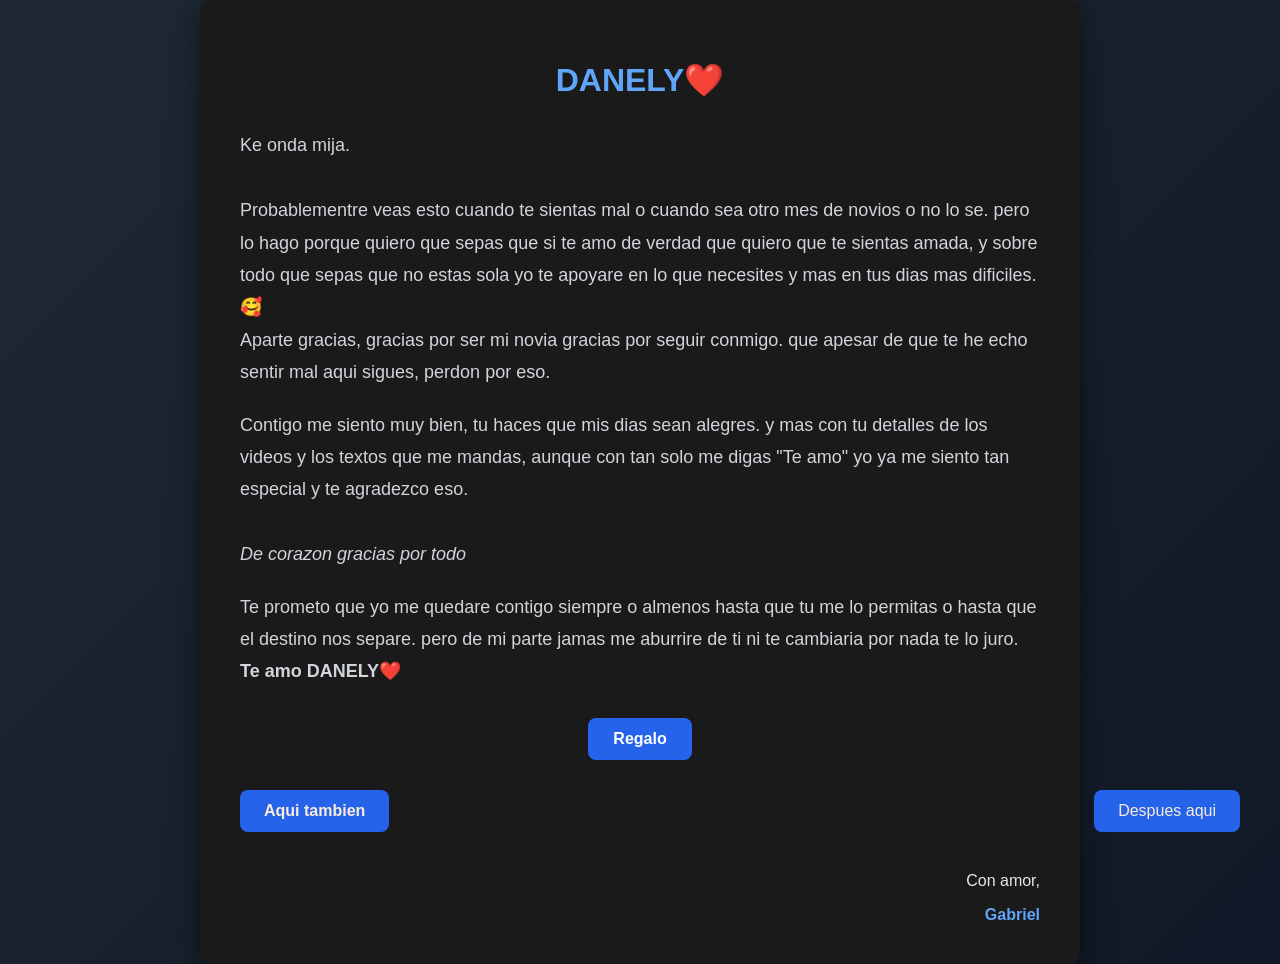
<file: index.html>
<!DOCTYPE html>
<html lang="es">
<head>
    <meta charset="UTF-8">
    <title>MON AMOUR</title>
    <link rel="stylesheet" href="estilos.css">
</head>
<body>

    <div class="contenedor">

        <h1>DANELY❤️</h1>

        <div class="mensaje">
            <p>
                Ke onda mija.<br><br>

                Probablementre veas esto cuando te sientas mal o cuando sea otro mes de novios o no lo se. pero lo hago porque quiero que sepas que si te amo de verdad que quiero que te sientas amada, y sobre todo que sepas que no estas sola yo te apoyare en lo que necesites y mas en tus dias mas dificiles.🥰 <br>

                Aparte gracias, gracias por ser mi novia gracias por seguir conmigo. que apesar de que te he echo sentir mal aqui sigues, perdon por eso.
            </p>

            <p>
                Contigo me siento muy bien, tu haces que mis dias sean alegres. y mas con tu detalles de los videos y los textos que me mandas, aunque con tan solo me digas "Te amo" yo ya me siento tan especial y te agradezco eso.<br>
                <br>
                <em>De corazon gracias por todo</em>
            </p>

            Te prometo que yo me quedare contigo siempre o almenos hasta que tu me lo permitas o hasta que el destino nos separe. 
            pero de mi parte jamas me aburrire de ti ni te cambiaria por nada te lo juro.<br>

            <strong>Te amo DANELY❤️</strong>
            
        </div>
        
        <a class="boton-video" href="https://drive.google.com/file/d/14UkA4BIG3bXJIAXMxPwuo3xQucgaOgax/view?usp=sharing" target="_blank">
            Regalo
        </a>

        <div>

        <a class="link" href="pagina3.html">Aqui tambien</a>

        <a class="link2" href="pagina2.html">Despues aqui</a>
        </div>
    
    <div class="firma">
            <p>Con amor,</p>
            <span>Gabriel</span>
        </div>

    </div>

</body>
</html>
</file>
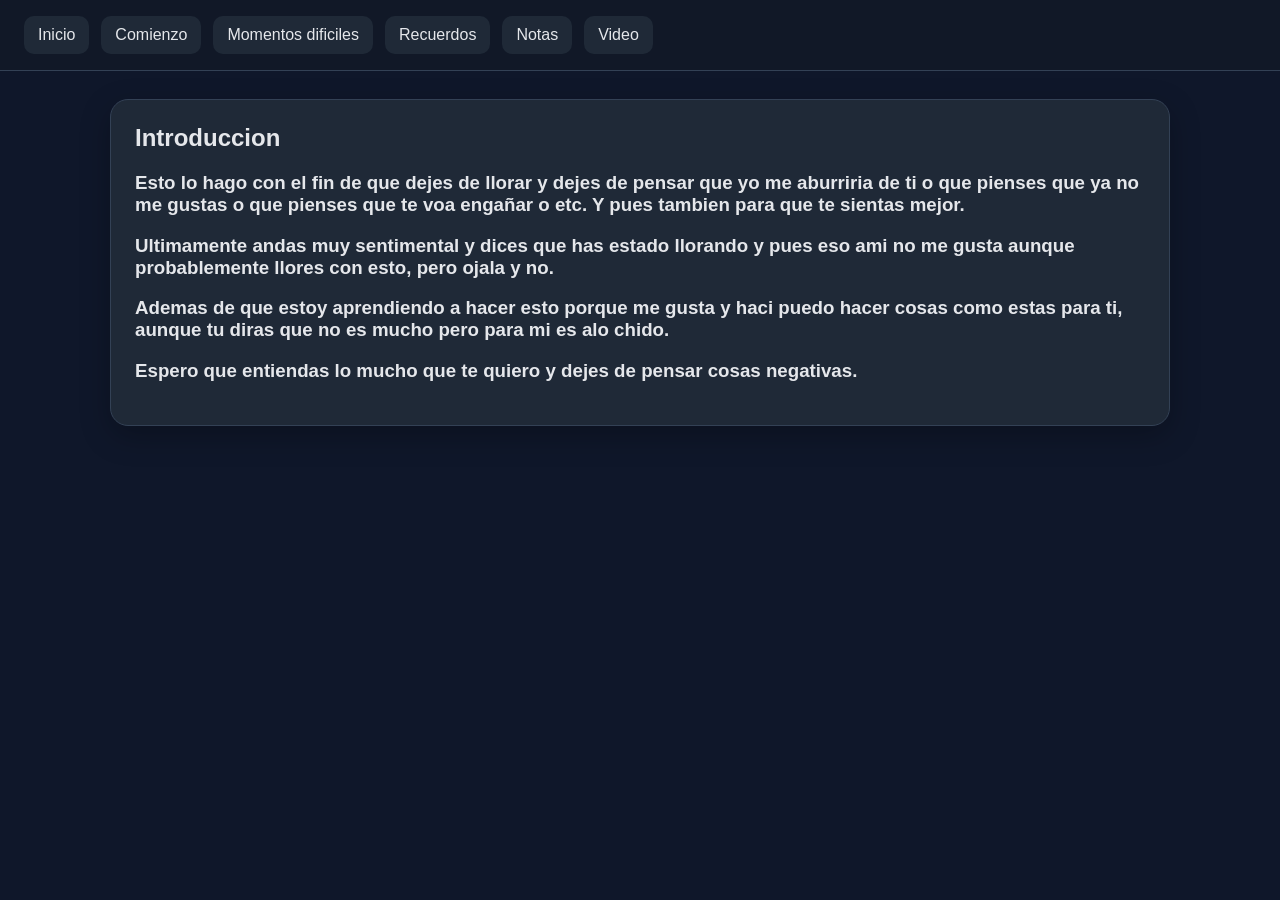
<file: pollo/index.html>
<!DOCTYPE html>
<html lang="es">
<head>
  <meta charset="UTF-8" />
  <meta name="viewport" content="width=device-width, initial-scale=1.0" />
  <title>Nuestra relación</title>
  <link rel="stylesheet" href="styles.css" />
</head>
<body>
  
  
  <nav class="nav">
    <a href="index.html">Inicio</a>
    <a href="comienzo.html">Comienzo</a>
    <a href="masdificil.html">Momentos dificiles</a>
    <a href="recuerdos.html">Recuerdos</a>
    <a href="notas.html">Notas</a>
    <a href="video.html">Video</a>
  </nav>

  <main class="container">
    <section class="hero">
      <h1>Introduccion</h1>
      <h3>
        Esto lo hago con el fin de que dejes de llorar y dejes de pensar que yo me aburriria de ti o que pienses que ya no me gustas o que pienses que te voa engañar o etc.
        Y pues tambien para que te sientas mejor.
      </h3>

      <p><h3>Ultimamente andas muy sentimental y dices que has estado llorando y pues eso ami no me gusta aunque probablemente llores con esto, pero ojala y no. </h3></p>

      <p><h3>
        Ademas de que estoy aprendiendo a hacer esto porque me gusta y haci puedo hacer cosas como estas para ti, aunque tu diras que no es mucho pero para mi es alo chido.</h3>
      </p>

      <p><h3>
        Espero que entiendas lo mucho que te quiero y dejes de pensar cosas negativas.
      </h3></p>
      <div class="actions">
        
      </div>
    </section>
  </main>
</body>
</html>
</file>
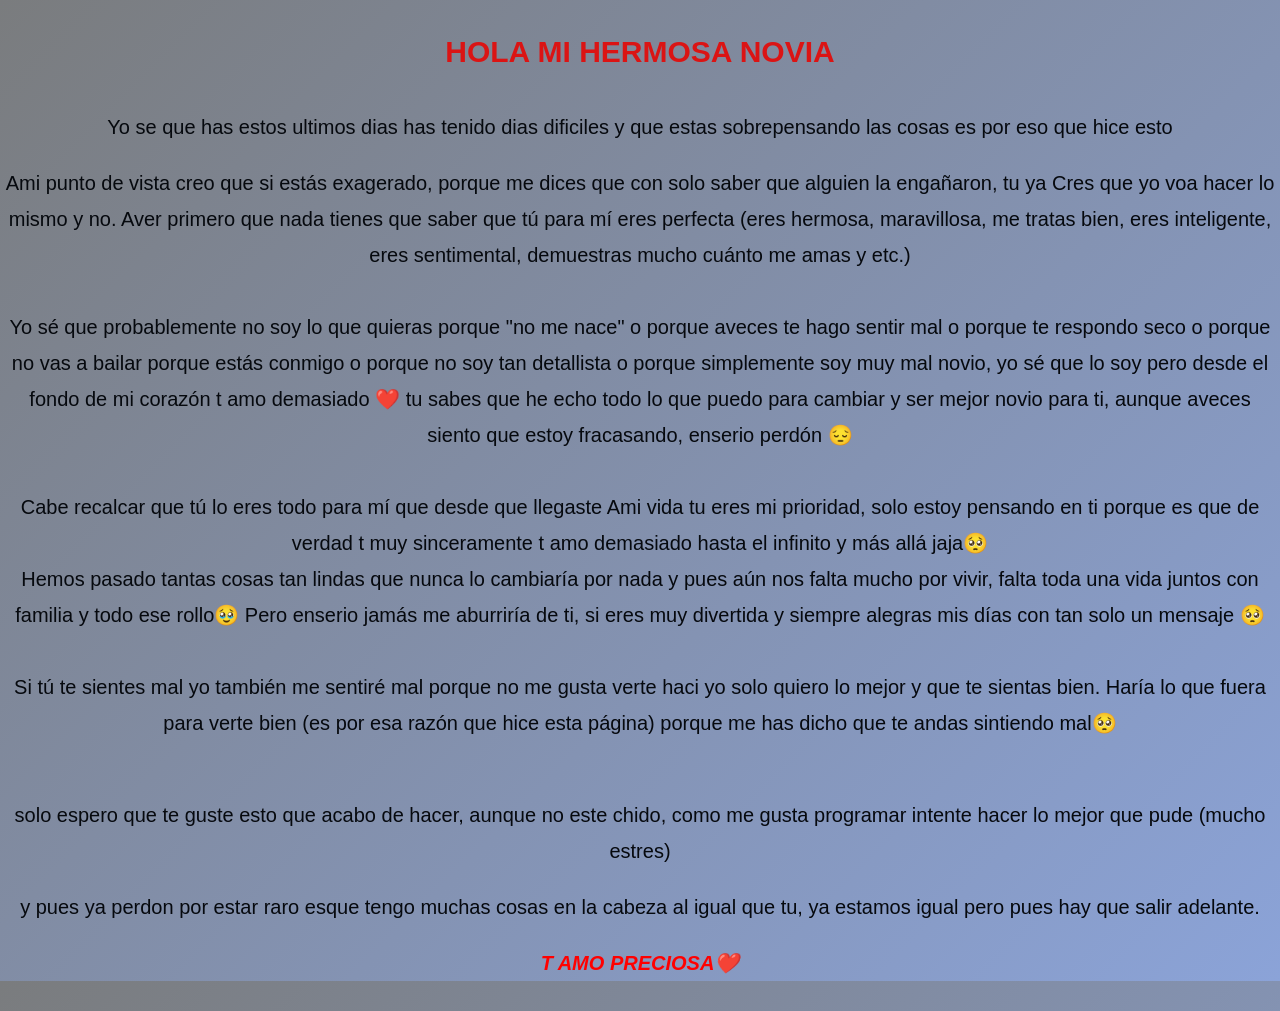
<file: pagina2.html>
<!DOCTYPE html>
<html lang="en">
<head>
    <meta charset="UTF-8">
    <meta name="viewport" content="width=device-width, initial-scale=1.0">
    <title>T amo</title>
    <link rel="stylesheet" href="stale.css">
</head>
<body>
<div>
    <h2>HOLA MI HERMOSA NOVIA</h2>

    <p>
    Yo se que has estos ultimos dias has tenido dias dificiles y que estas sobrepensando las cosas es por eso que hice esto <br>
    </p>
    
    <p>
        Ami punto de vista creo que si estás exagerado, porque me dices que con solo saber que alguien la engañaron, tu ya Cres que yo voa hacer lo mismo y no.
Aver primero que nada tienes que saber que tú para mí eres perfecta (eres hermosa, maravillosa, me tratas bien, eres inteligente, eres sentimental, demuestras mucho cuánto me amas y etc.)<br> <br>
Yo sé que probablemente no soy lo que quieras porque "no me nace" o porque aveces te hago sentir mal o porque te respondo seco o porque no vas a bailar porque estás conmigo o porque no soy tan detallista o porque simplemente soy muy mal novio, yo sé que lo soy pero desde el fondo de mi corazón t amo demasiado ❤️ tu sabes que he echo todo lo que puedo para cambiar y ser mejor novio para ti, aunque aveces siento que estoy fracasando, enserio perdón 😔<br> <br>

Cabe recalcar que tú lo eres todo para mí que desde que 
llegaste Ami vida tu eres mi prioridad, solo estoy pensando en ti porque es que de verdad t muy sinceramente t amo demasiado hasta el infinito y más allá jaja🥺<br>
Hemos pasado tantas cosas tan lindas que nunca lo cambiaría por nada y pues aún nos falta mucho por vivir, falta toda una vida juntos con familia y todo ese rollo🥹
Pero enserio jamás me aburriría de ti, si eres muy divertida y siempre alegras mis días con tan solo un mensaje 🥺<br> <br>
Si tú te sientes mal yo también me sentiré mal porque no me gusta verte haci yo solo quiero lo mejor y que te sientas bien. Haría lo que fuera para verte bien (es por esa razón que hice esta página) porque me has dicho que te andas sintiendo mal🥺<br> <br>
    </p>

    <p>
solo espero que te guste esto que acabo de hacer, aunque no este chido, como me gusta programar intente hacer lo mejor que pude (mucho estres)
    </p>

    <p>
        y pues ya perdon por estar raro esque tengo muchas cosas en la cabeza al igual que tu, ya estamos igual pero pues hay que salir adelante.<br>
    
    </p>
 
    <strong><em>T AMO PRECIOSA❤️</em></strong>
</div>

</body>
</html>
</file>
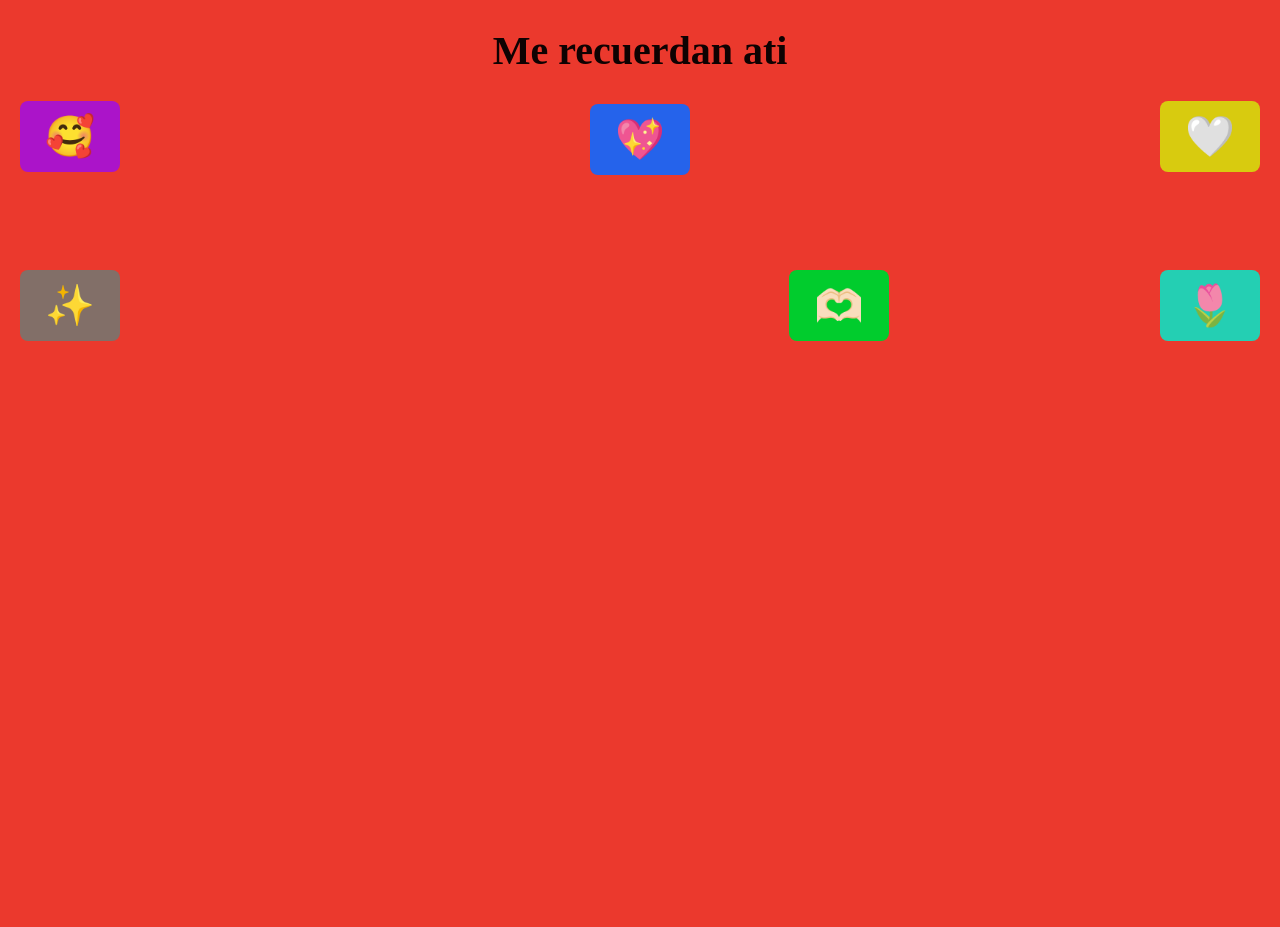
<file: pagina3.html>
<!DOCTYPE html>
<html lang="en">
<head>
    <meta charset="UTF-8">
    <meta name="viewport" content="width=device-width, initial-scale=1.0">
    <title>Dedicatoria</title>
    <link rel="stylesheet" href="style.css">
</head>
<body>
    <h1>Me recuerdan ati</h1>
    <a class="boton-video" href="https://drive.google.com/file/d/1hYIm5exSKEDnz-nfZ_zcE6fbB3zUZAqe/view?usp=drive_link">
     💖
    </a>

    <a class="boton-video2" href="https://drive.google.com/file/d/1aC4dC0_vahqNHBUMuKgp4hRmbELMw8t0/view?usp=drive_link">🥰</a>

    <a class="boton-video3" href="https://drive.google.com/file/d/1bDreQsHOnL3FbZXkQQDHDqzgEMC98SRG/view?usp=drive_link">🤍</a>

    <a class="boton-video4" href="https://drive.google.com/file/d/1-YuhHL_QjhnmOcVTjKY03C1EhVm6_eU-/view?usp=drive_link">🌷</a>

    <a class="boton-video5" href="https://drive.google.com/file/d/1TdIg_6n2W-VU3h4bas6jwCVnj3TBBZcY/view?usp=drive_link">✨</a>

    <a class="boton-video6" href="https://drive.google.com/file/d/1IoKV7LtPx8viXPQcSuMHeT0QAuE2QLB3/view?usp=drive_link">🫶🏻</a>
</body>
</html>
</file>
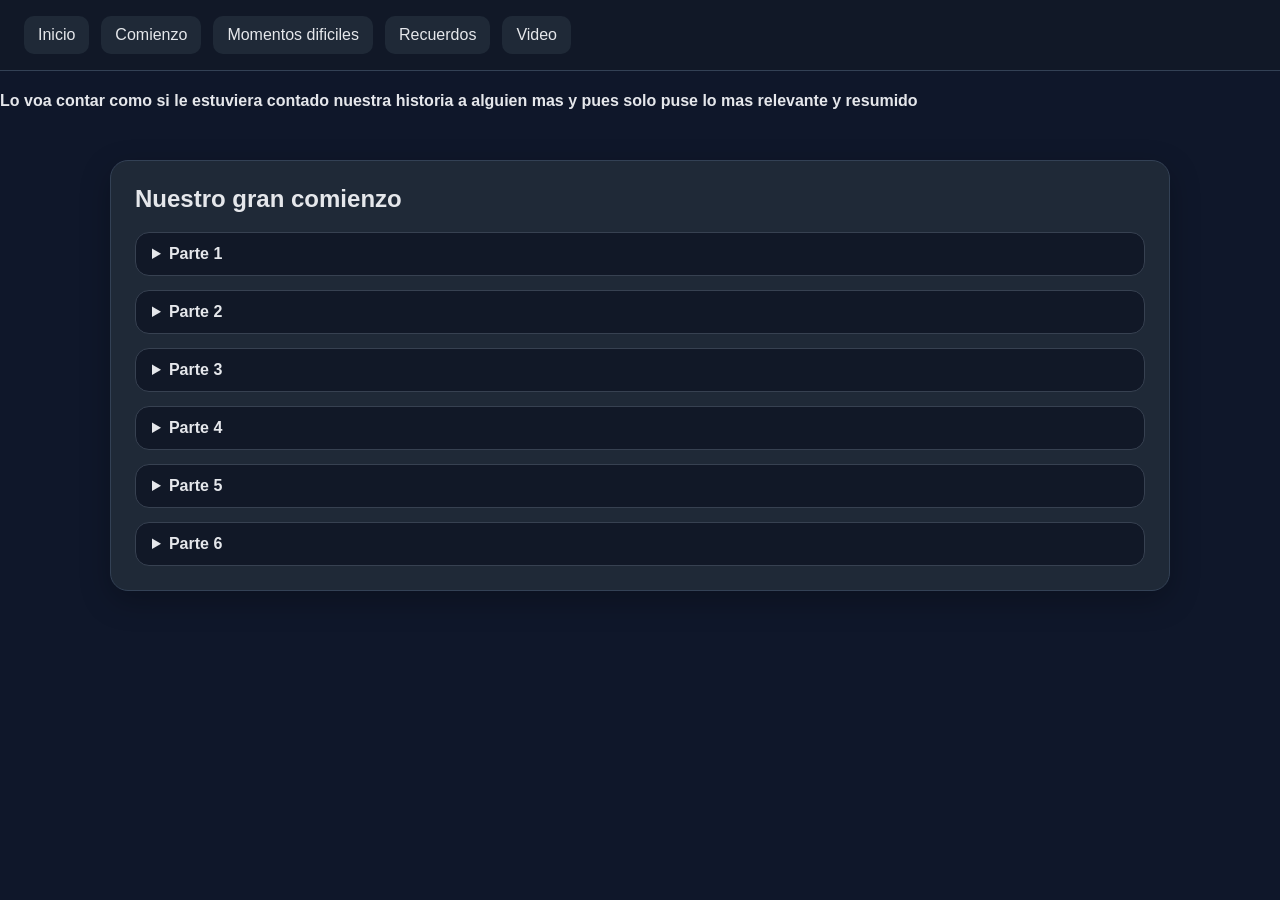
<file: pollo/comienzo.html>
<!DOCTYPE html>
<html lang="es">
<head>
  <meta charset="UTF-8" />
  <meta name="viewport" content="width=device-width, initial-scale=1.0" />
  <title>Buenos momentos</title>
  <link rel="stylesheet" href="styles.css" />
</head>
<body>
  <nav class="nav">
    <a href="index.html">Inicio</a>
    <a href="comienzo.html">Comienzo</a>
    <a href="masdificil.html">Momentos dificiles</a>
    <a href="recuerdos.html">Recuerdos</a>
    <a href="video.html">Video</a>
  </nav>
<h4>Lo voa contar como si le estuviera contado nuestra historia a alguien mas y pues solo puse lo mas relevante y resumido</h4>
  <main class="container">
    <section class="panel">
      
      <h2>Nuestro gran comienzo</h2>

      <details>
        <summary>Parte 1</summary>
        <p><h4>Bueno fue un dia cualquiera de la escuela que nos llevaron a las secundarias de bolivar y de los ranchillos a conocer el colegio😀. Luego pos como siempre hacen juegos para que las escuelas se lleven mejor, y da la casualidad que pues ami me toco un equipo donde estaba yo y yandel y unos de unos ranchillos y una rubia de huarichik jaja que pos yo no sabia ni quien era, pero total que pues jugamos y ganamos.</h4>
        </p>
      </details>

      <details>
        <summary>Parte 2</summary>
        <p><h4>
          luego pues ya me entere quien era, y pues era alguien no tan lejano ami. El caso es que un 19 de Agosto del 2024 entramos ya al colegio y puer resulta que nos toco en el mismo salon y pasando el tiempo ella se empezo a hablar con mis amigos (pancho, josue, fabian) y pues yo no era de hablar tanto pues ami me hablaba menos ademas de que no le hablaba por respeto a mi amigo (su ex) pero pues como quiera tambien me daba verguenza hablar porque era ente nueva.

        </h4></p>
      </details>

      <details>
        <summary>Parte 3</summary>
        <p><h4>
          Y ya pues derrepente ella se empezo a comportar raro porque primero empezo a decir que queria beso de 3 conmigo y con eladio y pues eso nos saco de onda a todos y luego poco despues ya empezo a decirme ami que le guataba pero yo pensaba que era de broma por como ella se comportaba con todos. 
          Ya un dia que fue lo de las candidatas en bolivar ella queria platicar conmigo y pues yo no queria pero creo que lloro y pues me senti mal porque yo la hice llorar haci que pues acepte que platicaramos y pues ya platicando me dijo que queria un abrazo y pues se lo di aunque ella me queria besar pero yo no quise jaja y haci termino el dia.
          cabe aclarar que yo no queria porque pues ella tenia algo que ver con mi amigo y pues no, como iba a hacer eso.
        </h4></p>
      </details>

      <details>
        <summary>Parte 4</summary>
        <p><h4>
          Luego ya pasando ese dia pues empezamos a platicar todos los dias en la salida de la escuela, y ella me platicaba de su vida antes y cosas haci.
          el punto es que conforme pasaba el tiempo me empezo a llamar la atencion poco a poco haci que pues ya me empezo a gustar pasar tiempo con ella. Y ella como es muy aventada lo luego me dijo que si queria ser su novio jaja y pues yo todo un 
          "sin experiencia" le dije que me diera tiempo para pensarlo, haci pasaban los dias incluso hasta meses y yo seguia sin darle una respuesta.
        </h4></p>
      </details>

      <details>
        <summary>Parte 5</summary>
        <p><h4>
          Despues un dia nos quedamos a platicar como siempre ya tarde porque pues ella se quedo a entrenar al fut, ella derrepente me quiso robar un beso pero yo reccione y no me deje pero no me enoje ni nada, y luego de rato otra ves haci hasta que dije "voy a dejar que me lo de aver que pasa" osea igual me lo robo per no me quite como las otras veces, y de verdad esa fue y seguira siendo la mejor sensacion que he sentido. y por eso ya deje que me besara bien, que hasta ella eataba toda torcida porque yo tenia agachada la cabeza porque ni sabia besar jjajaj pero ni pedo.
        </h4></p>
      </details>
      <details>
        <summary>Parte 6</summary>
        <p><h4>
          Por ultimo un dia 13 de Diciembre del 2024, ella me dijo que si podia ser mi novia y pos yo despues de todo lo que habiamos pasado le dije que si, y desde hay llevamos 1 año y 5 meses siendo novios y han sido los mejores de mi vida la neta 🥹.
      </details>
    </section>
  </main>
</body>
</html>
</file>
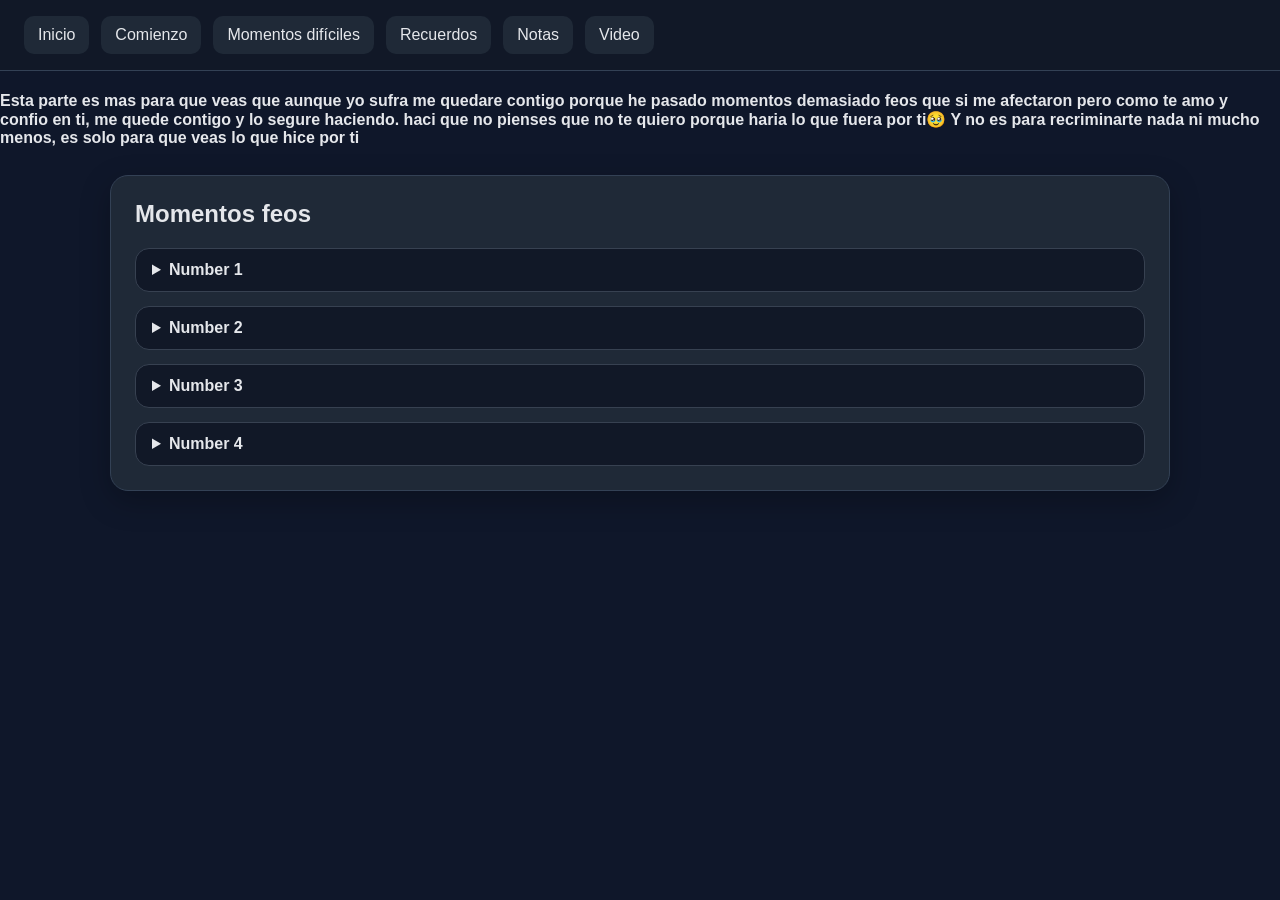
<file: pollo/masdificil.html>
<!DOCTYPE html>
<html lang="es">
<head>
  <meta charset="UTF-8" />
  <meta name="viewport" content="width=device-width, initial-scale=1.0" />
  <title>Cosas difíciles</title>
  <link rel="stylesheet" href="styles.css" />
</head>
<body>
  <nav class="nav">
    <a href="index.html">Inicio</a>
    <a href="comienzo.html">Comienzo</a>
    <a href="masdificil.html">Momentos difíciles</a>
    <a href="recuerdos.html">Recuerdos</a>
    <a href="notas.html">Notas</a>
    <a href="video.html">Video</a>
  </nav>

  <h4> Esta parte es mas para que veas que aunque yo sufra me quedare contigo porque he pasado momentos demasiado feos que si me afectaron pero como te amo y confio en ti, me quede contigo y lo segure haciendo. haci que no pienses que no te quiero porque haria lo que fuera por ti🥹
    Y no es para recriminarte nada ni mucho menos, es solo para que veas lo que hice por ti

  <main class="container">
    <section class="panel">
      <h2>Momentos feos</h2>

      <details>
        <summary>Number 1</summary>
        <p><h4>
          Recuerdo el primer problema fue cuando bailaste con otro muchacho en diciembre del 2024, en un baile de sabanilla.
          Yo ni cuenta si no que al siguiente dia mandaron el video tuyo bailando al grupo de fut y pues hay me saque de onda, recuerdo que me empezaron a decir que "que pues gay, que paso hay aoco vas a permitir eso" y pues yo les dije que pues lo hiba a hablar contigo". y si lo hable hasta que lo arreglamos, pero todos esos dias estuve soportando comentarios malos sobre ti y de que te tenia que dejar y cosas haci. 
          Pero eleji creerte ati porque apenas teniamos un dia de novios y pues la verdad yo si queria andar contigo es por eso que elegi creerte 🥹
        </h4></p>
      </details>

      <details>
        <summary>Number 2</summary>
        <p><h4>
          la segunda fue que tambien soporte comentarios muy malos de tu ex, osea me decia todo lo que tu y el habian echo y cosas haci como si nos quisiera separar. Decia cosas como que eras una cuelquiera, una p*ta, etc. Y pues hasta sierto punto yono sabia si creerle o no porque yo aun no te conocia a fondo haci que si me afecto mucho porque practicamente me lo decia todos los dias pero que cres; que elegi creerte ati porque queria seguir contigo.
        </p>
      </details>

      <details>
        <summary>Number 3</summary>
        <p>Esto como tal no fue algo malo pero recuerdas cuando me pasaste tu cuenta de tik tok, pues yo la tenia en mi otro celular y pues como todo novio celoso jajaj pos me meti a ver tus chats de tik tok y me encontre con que tenias un chat con una tal "j vital" era un vato con el que hablabas que practicamente en un mensaje tu le decias que si le pasabas tu numero (osea como porque razon le ibas a pasar tu numero, para que?)
          pero alomejor estoy exajerando y era familiar tuyo pero pues en su momento eso si me saco de onda.
        </p>
      </details>

      <details>
        <summary>Number 4</summary>
        <p><h4>
          Esto es mas para aclarar lo de la lupis, osea a ella ya la conocia pero en el torneo de fut que fue en agosto ella se acercaba ami y me decia que era bueno y esas cosas y pues ya de hay ella iba ala cancha (yo no la invite ni nada) solo nos empezamos a llevar mas pero nada que ver. ya cuando me dijiste que te daba inseguridad pues intente no llevarme tanto para que tu estuvieras tranquila. Y pues perdon por todo eso. Ahorita ella ya nada que ver solo me saluda como el otra ves (no es coqueteo como dijo la nena) pero hasta hai.
        </p>
  </main>
</body>
</html>
</file>
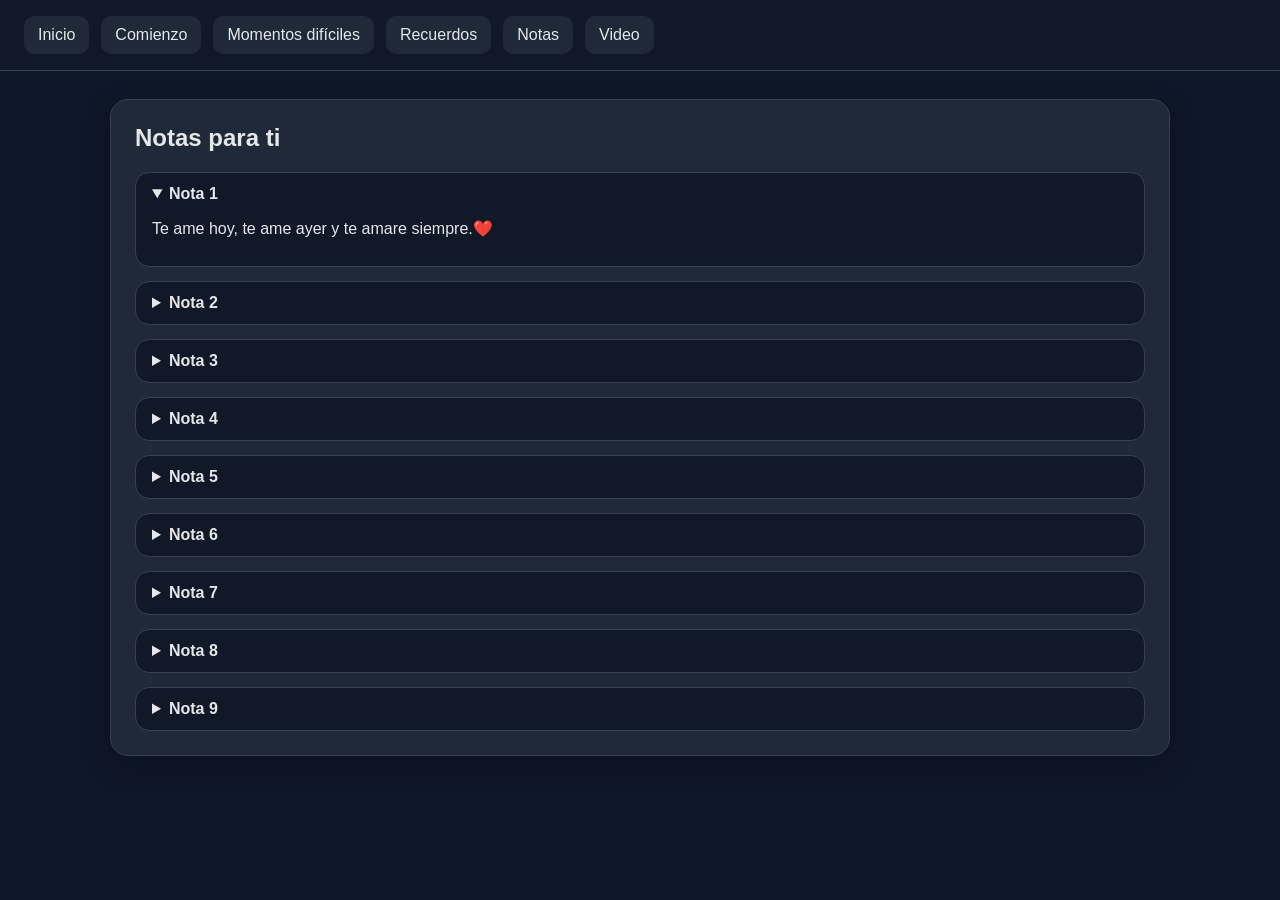
<file: pollo/notas.html>
<!DOCTYPE html>
<html lang="es">
<head>
  <meta charset="UTF-8" />
  <meta name="viewport" content="width=device-width, initial-scale=1.0" />
  <title>Notas</title>
  <link rel="stylesheet" href="styles.css" />
</head>
<body>
  <nav class="nav">
    <a href="index.html">Inicio</a>
    <a href="comienzo.html">Comienzo</a>
    <a href="masdificil.html">Momentos difíciles</a>
    <a href="recuerdos.html">Recuerdos</a>
    <a href="notas.html">Notas</a>
    <a href="video.html">Video</a>
  </nav>

  <main class="container">
    <section class="panel">
      <h2>Notas para ti</h2>
      <details open>
        <summary>Nota 1</summary>
        <p>Te ame hoy, te ame ayer y te amare siempre.❤️</p>
      </details>
      <details>
        <summary>Nota 2</summary>
        <p>Eres la persona mas hermosa que he visto mi pollito 🐥</p>
      </details>
      <details>
        <summary>Nota 3</summary>
        <p>Gracias por hacerme feliz todos los días. 💌</p>
      </details>
      <details>
        <summary>Nota 4</summary>
        <p>Me encantas mas de lo que te pudiera explicar 😘</p>
      </details>
      <details>
        <summary>Nota 5</summary>
        <p>Aveces te veo y no entiendo como tuve tanta suerte🥰</p>
      </details>
      <details>
        <summary>Nota 6</summary>
        <p>Contigo aprendi lo que es ser feliz de verdad 🥺</p>
      </details>
      <details>
        <summary>Nota 7</summary>
        <p>Gracias por ser tan linda conmigo, te amo mucho mi pollito 🥹</p>
      </details>
      <details>
        <summary>Nota 8</summary>
        <p>Espero que siempre estemos juntos y que nunca te vayas de mi lado, te amo mucho 🥺</p>
      </details>
      <details>
        <summary>Nota 9</summary>
        <p>Se que estas en tus dias, solo espero que esto te haga sentir mejor y te quite tus dudas malas, t amoooo 🥺</p>
      </details>

    </section>
  </main>
</body>
</html>
</file>
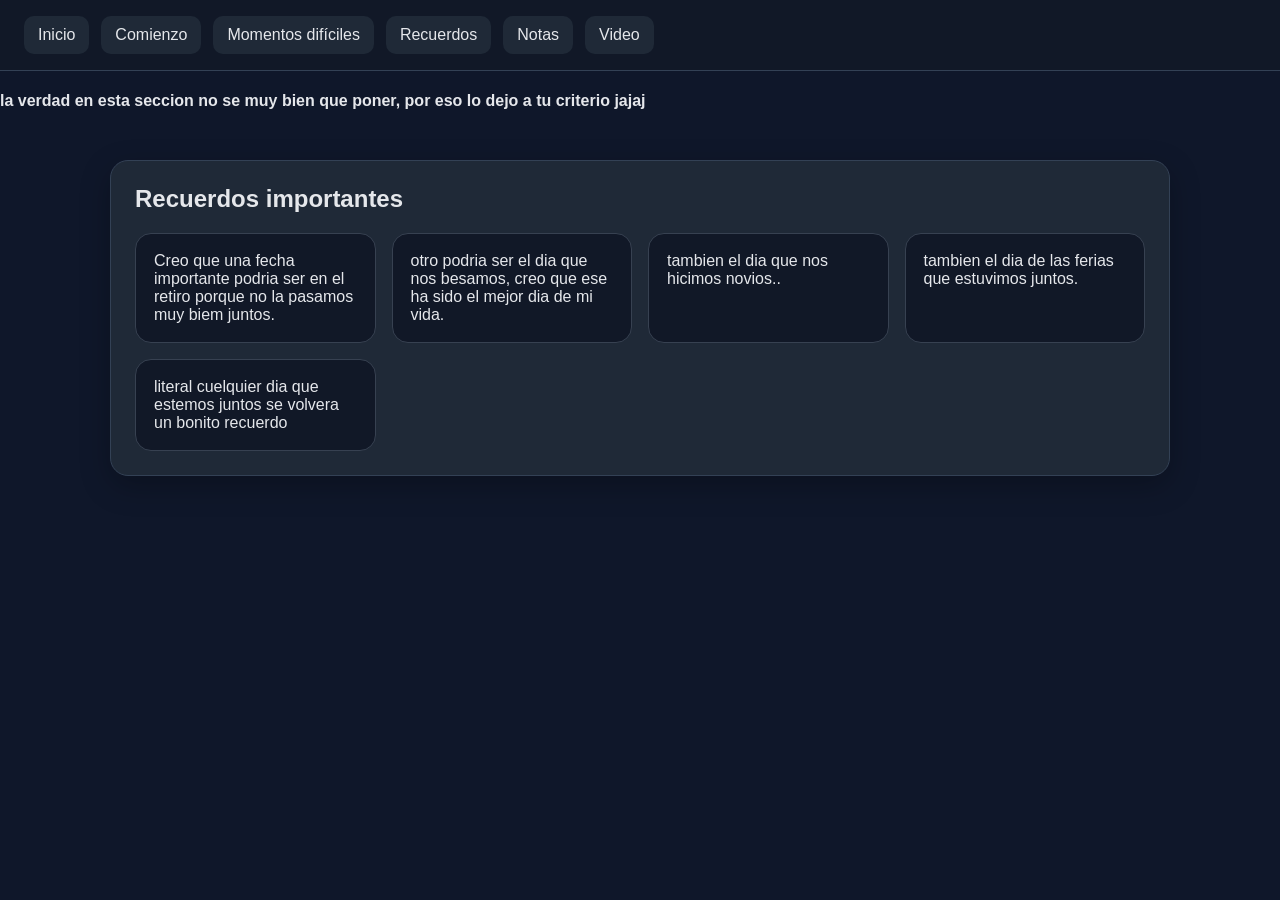
<file: pollo/recuerdos.html>
<!DOCTYPE html>
<html lang="es">
<head>
  <meta charset="UTF-8" />
  <meta name="viewport" content="width=device-width, initial-scale=1.0" />
  <title>Recuerdos</title>
  <link rel="stylesheet" href="styles.css" />
</head>
<body>
  <nav class="nav">
    <a href="index.html">Inicio</a>
    <a href="comienzo.html">Comienzo</a>
    <a href="masdificil.html">Momentos difíciles</a>
    <a href="recuerdos.html">Recuerdos</a>
    <a href="notas.html">Notas</a>
    <a href="video.html">Video</a>
  </nav>
  <h4>la verdad en esta seccion no se muy bien que poner, por eso lo dejo a tu criterio jajaj</h4>

  <main class="container">
    <section class="panel">
      <h2>Recuerdos importantes</h2>
      <div class="grid">
        <div class="card">Creo que una fecha importante podria ser en el retiro porque no la pasamos muy biem juntos.</div>
        <div class="card">otro podria ser el dia que nos besamos, creo que ese ha sido el mejor dia de mi vida.</div>
        <div class="card">tambien el dia que nos hicimos novios..</div>
        <div class="card">tambien el dia de las ferias que estuvimos juntos.</div>
        <div class="card">literal cuelquier dia que estemos juntos se volvera un bonito recuerdo</div>
      </div>
    </section>
  </main>
</body>
</html>
</file>
<file: estilos.css>
body {
    margin: 0;
    padding: 0;
    min-height: 100vh;
    background: linear-gradient(135deg, #1f2933, #111827);
    font-family: Arial, Helvetica, sans-serif;
    display: flex;
    justify-content: center;
    align-items: center;
    color: #e5e7eb;
}

.contenedor {
    background-color: #1a1a1a;
    max-width: 800px;
    padding: 40px;
    border-radius: 12px;
    box-shadow: 0 10px 30px rgba(0,0,0,0.5);
}

h1 {
    text-align: center;
    color: #60a5fa;
    margin-bottom: 30px;
}

.mensaje {
    font-size: 18px;
    line-height: 1.8;
    color: #d1d5db;
}

.mensaje p {
    margin-bottom: 20px;
}

.boton-video {
    display: block;
    margin: 30px auto;
    width: fit-content;
    padding: 12px 25px;
    text-decoration: none;
    background-color: #2563eb;
    color: white;
    border-radius: 8px;
    font-weight: bold;
    transition: background 0.3s ease, transform 0.2s ease;
}

.boton-video:hover {
    background-color: #1d4ed8;
    transform: scale(1.05);
}

.firma {
    margin-top: 40px;
    text-align: right;
}

.firma span {
    font-weight: bold;
    color: #60a5fa;
}

.link{
    display: inline-block;
    padding: 12px 24px;
    background-color: #2563eb;
    color: antiquewhite;
    text-decoration: none;
    border-radius: 8px;
    font-size: 16px;
    font-weight: bold;
    transition: background 0.3s ease, transform 0.2s ease;
}

.link2{
    display: inline-block;
    padding: 12px 24px;
    background-color: #2563eb;
    color: antiquewhite;
    text-decoration: none;
    border-radius: 8px;
    font-size: 16px;
    position: absolute;
    right: 40px;

}
</file>
<file: pollo/styles.css>
* {
  box-sizing: border-box;
}

body {
  margin: 0;
  font-family: Arial, sans-serif;
  background: #0f172a;
  color: #e5e7eb;
}

.nav {
  display: flex;
  gap: 12px;
  padding: 16px 24px;
  background: #111827;
  border-bottom: 1px solid #334155;
  flex-wrap: wrap;
}

.nav a {
  color: #e5e7eb;
  text-decoration: none;
  background: #1f2937;
  padding: 10px 14px;
  border-radius: 10px;
}

.nav a:hover {
  background: #374151;
}

.container {
  max-width: 1100px;
  margin: 0 auto;
  padding: 28px 20px;
}

.hero, .panel {
  background: #1f2937;
  border: 1px solid #334155;
  border-radius: 18px;
  padding: 24px;
  box-shadow: 0 10px 30px rgba(0,0,0,.25);
}

h1, h2 {
  margin-top: 0;
}

.grid {
  display: grid;
  grid-template-columns: repeat(auto-fit, minmax(240px, 1fr));
  gap: 16px;
  margin-top: 20px;
}

.card {
  background: #111827;
  border: 1px solid #374151;
  border-radius: 16px;
  padding: 18px;
}

details {
  background: #111827;
  border: 1px solid #374151;
  border-radius: 14px;
  padding: 12px 16px;
  margin-top: 14px;
}

summary {
  cursor: pointer;
  font-weight: bold;
}

.actions {
  margin-top: 18px;
  display: flex;
  gap: 12px;
  flex-wrap: wrap;
}

.btn {
  display: inline-block;
  text-decoration: none;
  color: white;
  background: #2563eb;
  padding: 12px 18px;
  border-radius: 999px;
}
</file>
<file: stale.css>
html,body{
    margin: 0;
    padding: 0;
    min-height: 100vh;
    background: linear-gradient(135deg, #7a7c7e, #8ba3d8);
    font-family: Arial, Helvetica, sans-serif;
    display: flex;
    justify-content: center;
    align-items: center;
    color: #e5e7eb;
}

html,h2{
     text-align: center;
    color: #db1414;
    margin-bottom: 30px;
}

html,p{
     font-size: 20px;
    line-height: 1.8;
    color: #06090e;
}

html,strong{
    color: red;
    text-align: center;
}
</file>
<file: style.css>
html,body{
    background-color: rgb(235, 57, 45);
    height: 100%;
    
}

html,h1{
color: #0e0202;
font-size: 40px;
text-align: center;
}

.boton-video{
    display: block;
    margin: 30px auto;
    width: fit-content;
    padding: 12px 25px;
    text-decoration: none;
    background-color: #2563eb;
    color: white;
    border-radius: 8px;
    font-weight: bold;
    transition: background 0.3s ease, transform 0.2s ease;
    
}

.boton-video2{
    display: block;
    margin: 30px auto;
    width: fit-content;
    padding: 12px 25px;
    text-decoration: none;
    background-color: #ab14c9;
    color: white;
    border-radius: 8px;
    font-weight: bold;
    transition: background 0.3s ease, transform 0.2s ease;
    position: absolute;
    left: 20px;
    top: 71px;
}

.boton-video3{
    display: block;
    margin: 30px auto;
    width: fit-content;
    padding: 12px 25px;
    text-decoration: none;
    background-color: #d8cb0f;
    color: white;
    border-radius: 8px;
    font-weight: bold;
    transition: background 0.3s ease, transform 0.2s ease;
    position: absolute;
    right: 20px;
    top: 71px;
}
.boton-video4{
display: block;
    margin: 30px auto;
    width: fit-content;
    padding: 12px 25px;
    text-decoration: none;
    background-color: #24cfb3;
    color: white;
    border-radius: 8px;
    font-weight: bold;
    transition: background 0.3s ease, transform 0.2s ease;
    position: absolute;
    right: 20px;
    top: 240px;
}

.boton-video5{
display: block;
    margin: 30px auto;
    width: fit-content;
    padding: 12px 25px;
    text-decoration: none;
    background-color: #7e726bf5;
    color: white;
    border-radius: 8px;
    font-weight: bold;
    transition: background 0.3s ease, transform 0.2s ease;
    position: absolute;
    left: 20px;
    top: 240px;
}

.boton-video6{
display: block;
    margin: 30px auto;
    width: fit-content;
    padding: 12px 25px;
    text-decoration: none;
    background-color: #01cc2d;
    color: white;
    border-radius: 8px;
    font-weight: bold;
    transition: background 0.3s ease, transform 0.2s ease;
    position: absolute;
    right: 391px;
    top: 240px;
}
</file>
